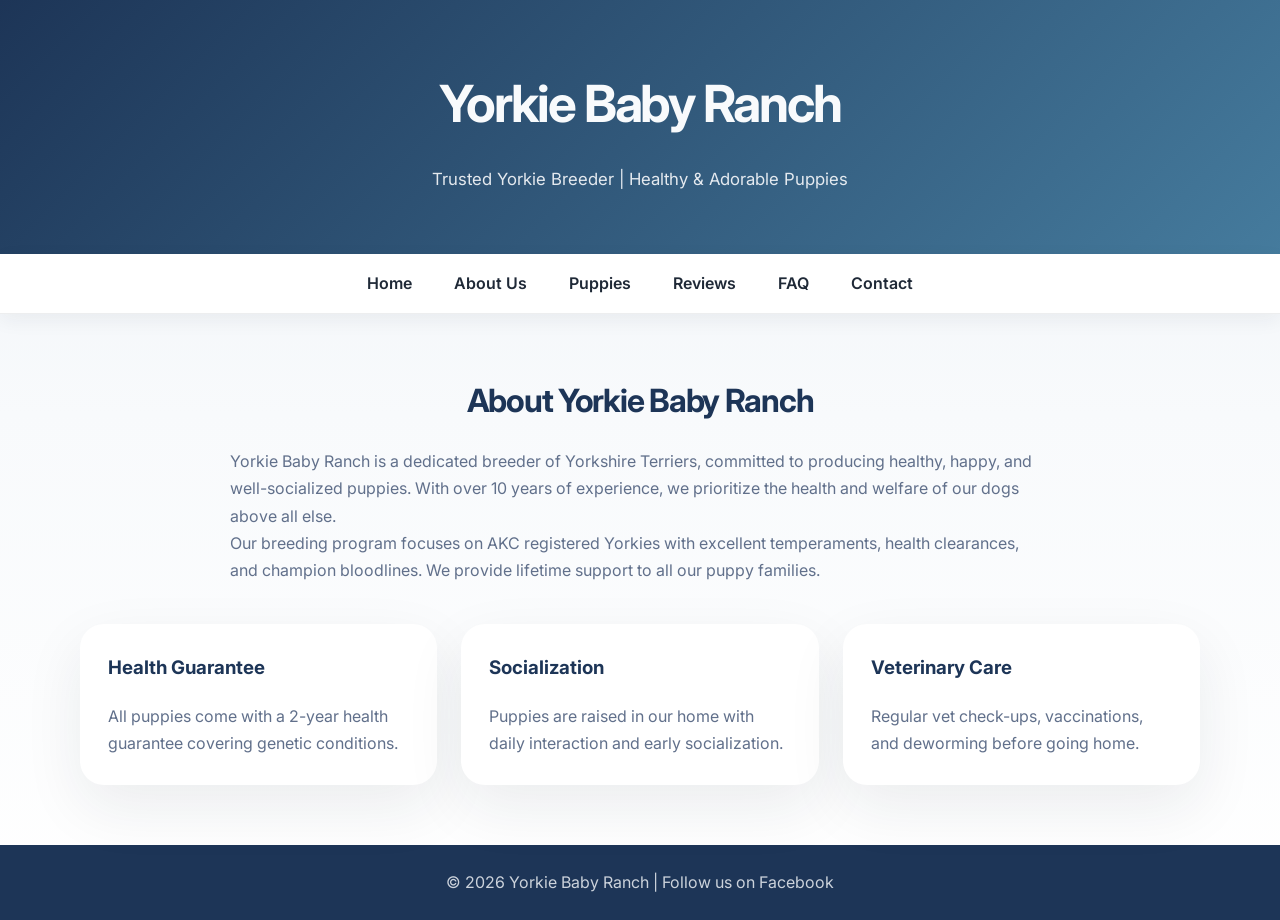
<file: about.html>
<!DOCTYPE html>
<html lang="en">
<head>
    <meta charset="UTF-8">
    <meta name="viewport" content="width=device-width, initial-scale=1.0">
    <title>About Yorkie Baby Ranch</title>
    <link rel="stylesheet" href="styles.css">
    <link rel="stylesheet" href="https://cdnjs.cloudflare.com/ajax/libs/font-awesome/6.4.0/css/all.min.css">
</head>
<body>
<header>
    <h1>Yorkie Baby Ranch</h1>
    <p>Trusted Yorkie Breeder | Healthy & Adorable Puppies</p>
</header>

<nav>
    <div class="nav-container">
        <a href="index.html">Home</a>
        <a href="about.html">About Us</a>
        <a href="puppies.html">Puppies</a>
        <a href="reviews.html">Reviews</a>
        <a href="faq.html">FAQ</a>
        <a href="contact.html">Contact</a>
    </div>
</nav>

<section>
    <div class="section-inner">
        <h2>About Yorkie Baby Ranch</h2>
        <p>Yorkie Baby Ranch is a dedicated breeder of Yorkshire Terriers, committed to producing healthy, happy, and well-socialized puppies. With over 10 years of experience, we prioritize the health and welfare of our dogs above all else.</p>
        <p>Our breeding program focuses on AKC registered Yorkies with excellent temperaments, health clearances, and champion bloodlines. We provide lifetime support to all our puppy families.</p>
        <div class="about-features">
            <div class="feature">
                <h3>Health Guarantee</h3>
                <p>All puppies come with a 2-year health guarantee covering genetic conditions.</p>
            </div>
            <div class="feature">
                <h3>Socialization</h3>
                <p>Puppies are raised in our home with daily interaction and early socialization.</p>
            </div>
            <div class="feature">
                <h3>Veterinary Care</h3>
                <p>Regular vet check-ups, vaccinations, and deworming before going home.</p>
            </div>
        </div>
    </div>
</section>

<footer>
    <p>© 2026 Yorkie Baby Ranch | Follow us on Facebook</p>
</footer>
</body>
</html>
</file>
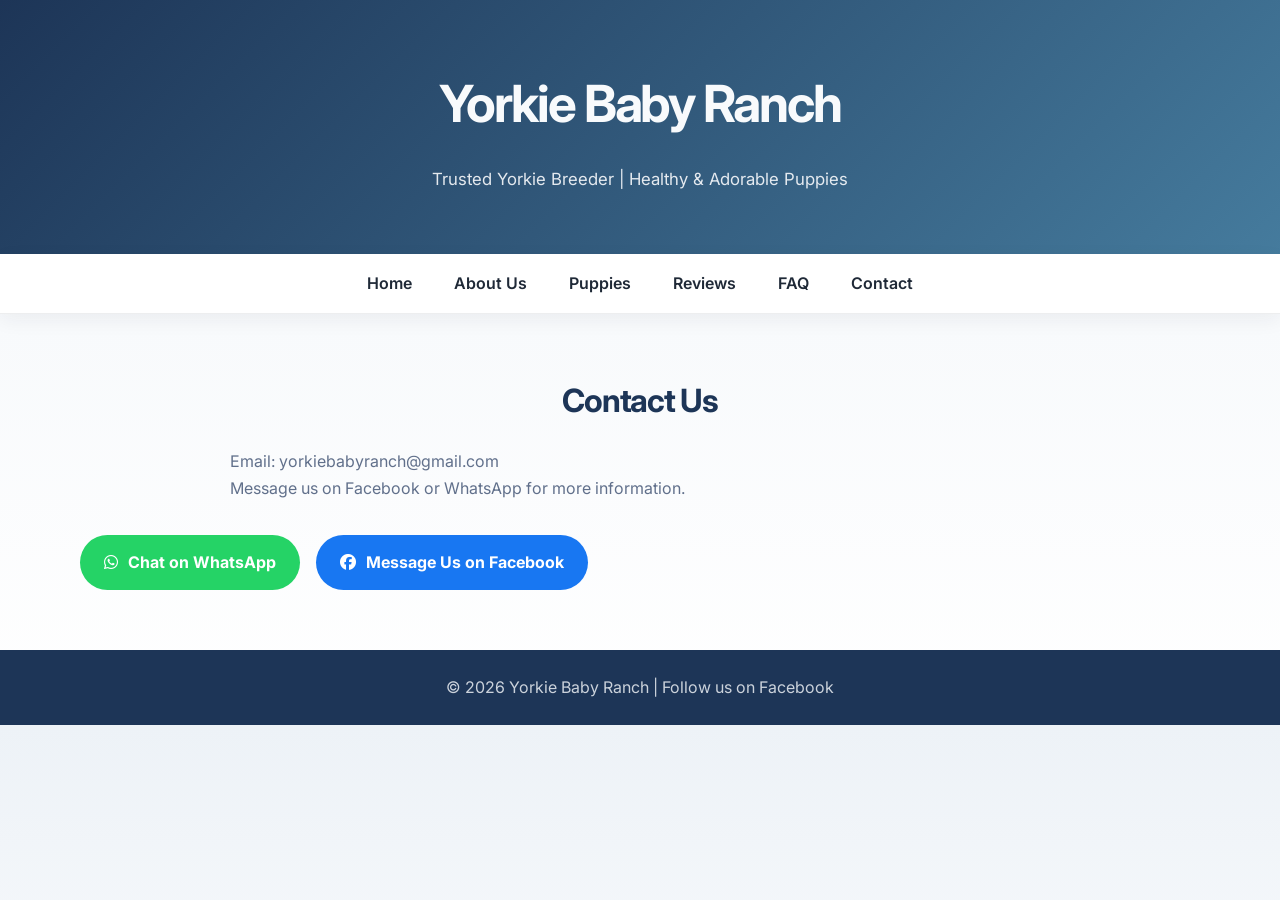
<file: contact.html>
<!DOCTYPE html>
<html lang="en">
<head>
    <meta charset="UTF-8">
    <meta name="viewport" content="width=device-width, initial-scale=1.0">
    <title>Contact Us</title>
    <link rel="stylesheet" href="styles.css">
    <link rel="stylesheet" href="https://cdnjs.cloudflare.com/ajax/libs/font-awesome/6.4.0/css/all.min.css">
</head>
<body>
<header>
    <h1>Yorkie Baby Ranch</h1>
    <p>Trusted Yorkie Breeder | Healthy & Adorable Puppies</p>
</header>

<nav>
    <div class="nav-container">
        <a href="index.html">Home</a>
        <a href="about.html">About Us</a>
        <a href="puppies.html">Puppies</a>
        <a href="reviews.html">Reviews</a>
        <a href="faq.html">FAQ</a>
        <a href="contact.html">Contact</a>
    </div>
</nav>

<section>
    <div class="section-inner">
        <h2>Contact Us</h2>
        <p>Email: yorkiebabyranch@gmail.com</p>
        <p>Message us on Facebook or WhatsApp for more information.</p>

        <div class="cta-group">
            <a href="https://wa.me/237XXXXXXXXX" target="_blank" class="btn whatsapp-btn">
                <i class="fab fa-whatsapp"></i> Chat on WhatsApp
            </a>
            <a href="https://www.facebook.com/profile.php?id=61583773478694" target="_blank" class="btn fb-btn">
                <i class="fab fa-facebook"></i> Message Us on Facebook
            </a>
        </div>
    </div>
</section>

<footer>
    <p>© 2026 Yorkie Baby Ranch | Follow us on Facebook</p>
</footer>
</body>
</html>
</file>
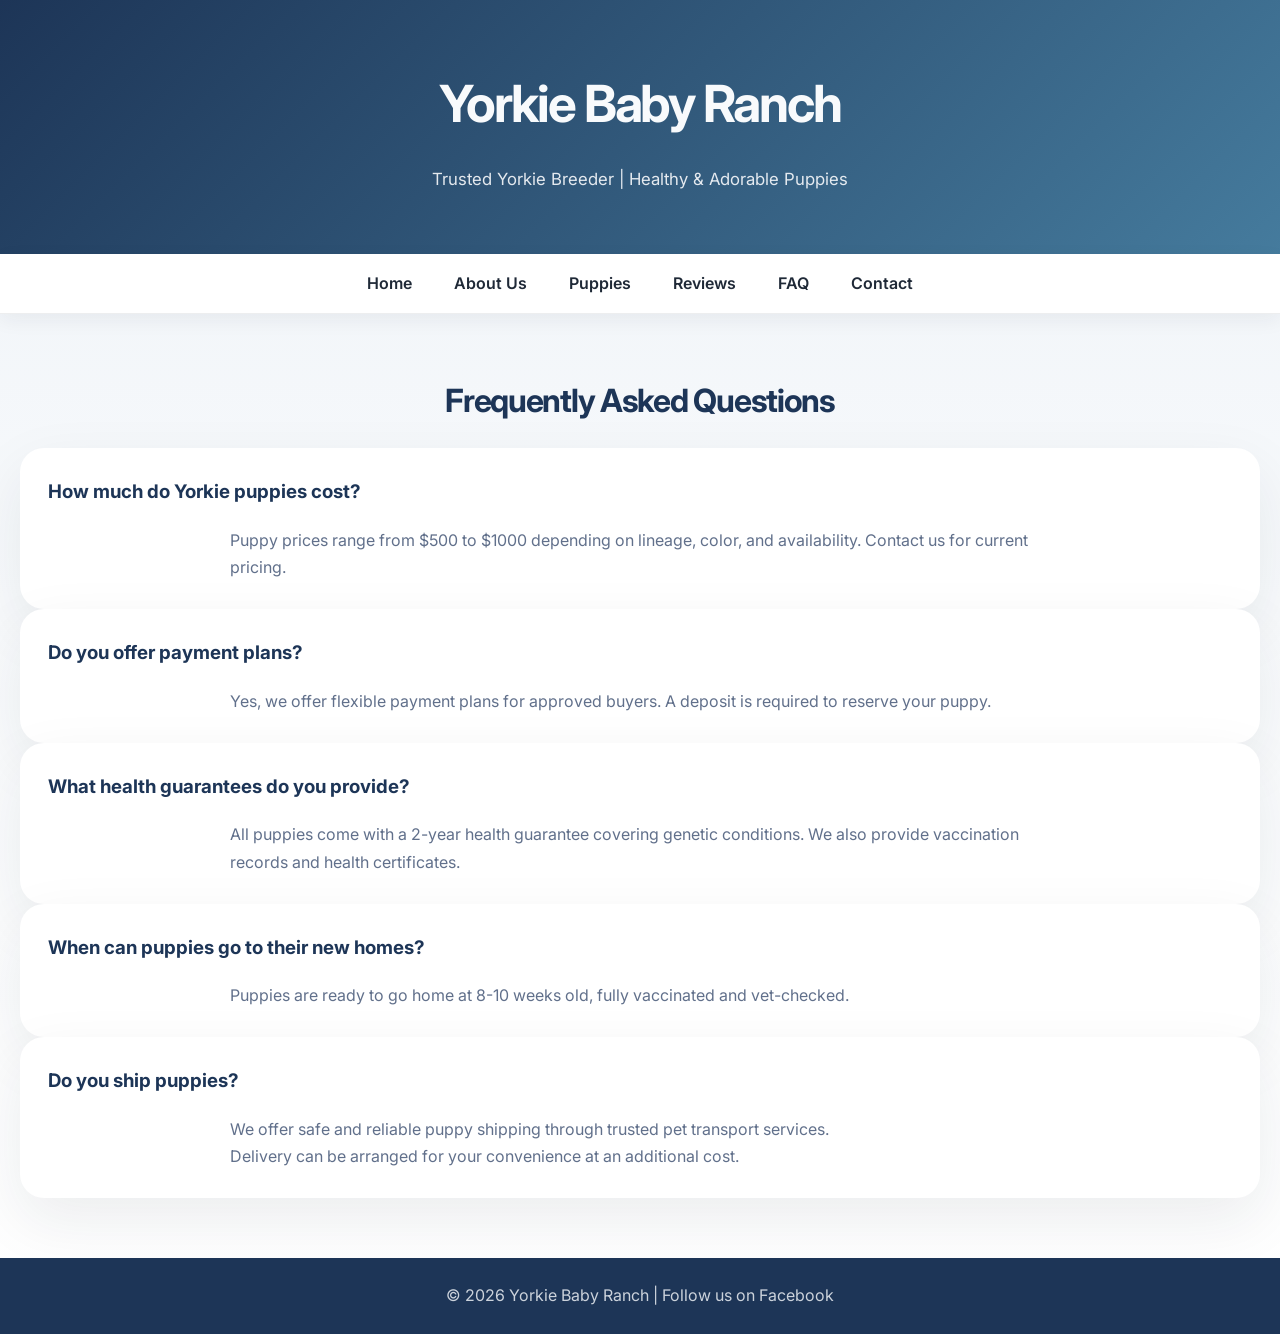
<file: faq.html>
<!DOCTYPE html>
<html lang="en">
<head>
    <meta charset="UTF-8">
    <meta name="viewport" content="width=device-width, initial-scale=1.0">
    <title>Yorkie Baby Ranch</title>
    <link rel="stylesheet" href="styles.css">
    <link rel="stylesheet" href="https://cdnjs.cloudflare.com/ajax/libs/font-awesome/6.4.0/css/all.min.css">
</head>
<body>

<header>
    <h1> Yorkie Baby Ranch</h1>
    <p>Trusted Yorkie Breeder | Healthy & Adorable Puppies</p>
</header>

<nav>
    <div class="nav-container">
        <a href="index.html">Home</a>
        <a href="about.html">About Us</a>
        <a href="puppies.html">Puppies</a>
        <a href="reviews.html">Reviews</a>
        <a href="faq.html">FAQ</a>
        <a href="contact.html">Contact</a>
    </div>
</nav><section id="faq">
    <h2>Frequently Asked Questions</h2>
    <div class="faq-item">
        <h3>How much do Yorkie puppies cost?</h3>
        <p>Puppy prices range from $500 to $1000 depending on lineage, color, and availability. Contact us for current pricing.</p>
    </div>
    <div class="faq-item">
        <h3>Do you offer payment plans?</h3>
        <p>Yes, we offer flexible payment plans for approved buyers. A deposit is required to reserve your puppy.</p>
    </div>
    <div class="faq-item">
        <h3>What health guarantees do you provide?</h3>
        <p>All puppies come with a 2-year health guarantee covering genetic conditions. We also provide vaccination records and health certificates.</p>
    </div>
    <div class="faq-item">
        <h3>When can puppies go to their new homes?</h3>
        <p>Puppies are ready to go home at 8-10 weeks old, fully vaccinated and vet-checked.</p>
    </div>
    <div class="faq-item">
        <h3>Do you ship puppies?</h3>
        <p>We offer safe and reliable puppy shipping through trusted pet transport services.<br>Delivery can be arranged for your convenience at an additional cost.</p>
    </div>
</section>
<footer>
    <p>© 2026 Yorkie Baby Ranch | Follow us on Facebook</p>
</footer>

</body>
</html>
</file>
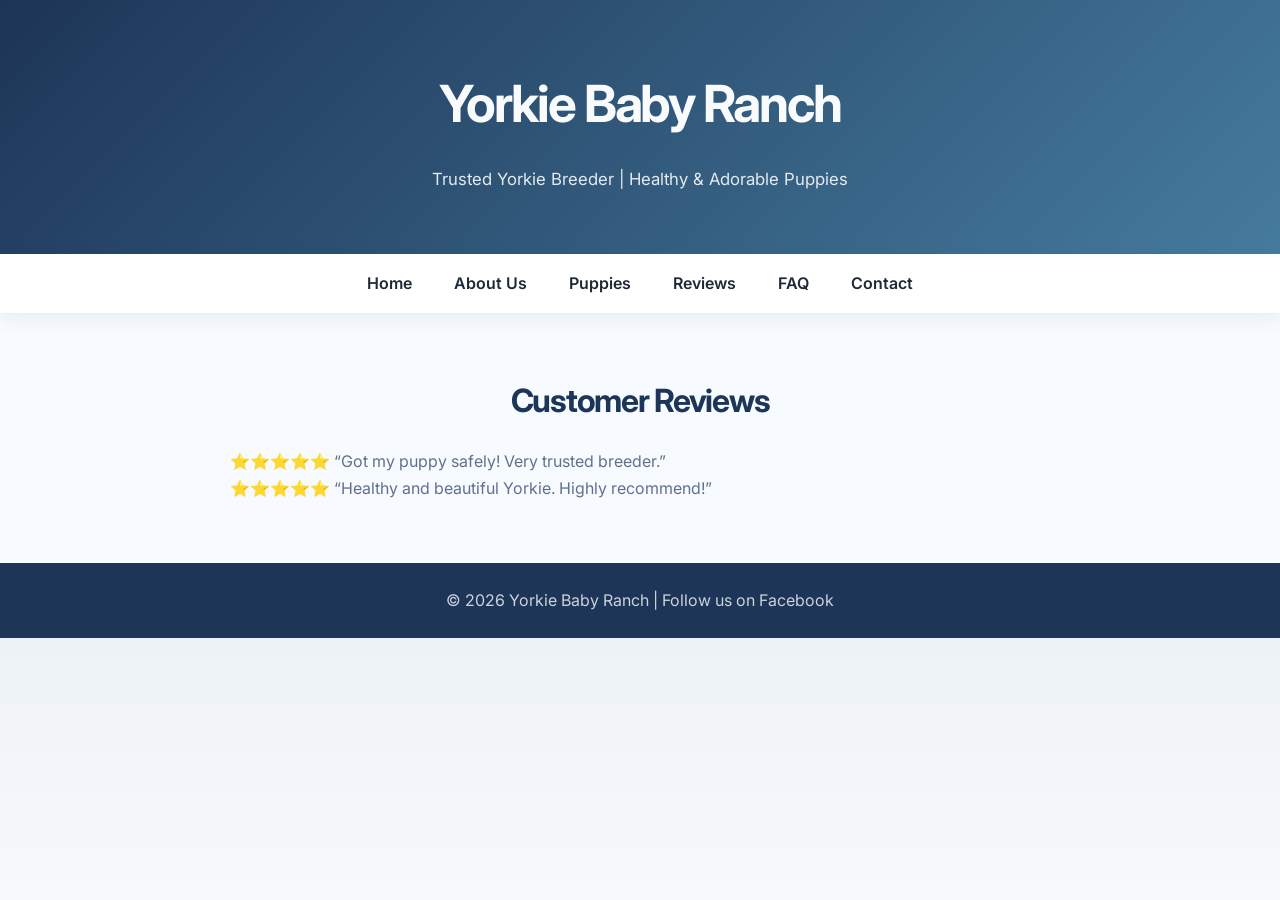
<file: reviews.html>
<!DOCTYPE html>
<html lang="en">
<head>
    <meta charset="UTF-8">
    <meta name="viewport" content="width=device-width, initial-scale=1.0">
    <title>Yorkie Baby Ranch</title>
    <link rel="stylesheet" href="styles.css">
    <link rel="stylesheet" href="https://cdnjs.cloudflare.com/ajax/libs/font-awesome/6.4.0/css/all.min.css">
</head>
<body>

<header>
    <h1> Yorkie Baby Ranch</h1>
    <p>Trusted Yorkie Breeder | Healthy & Adorable Puppies</p>
</header>

<nav>
    <div class="nav-container">
        <a href="index.html">Home</a>
        <a href="about.html">About Us</a>
        <a href="puppies.html">Puppies</a>
        <a href="reviews.html">Reviews</a>
        <a href="faq.html">FAQ</a>
        <a href="contact.html">Contact</a>
    </div>
</nav>
<section id="reviews">
    <h2>Customer Reviews</h2>
    <p>⭐⭐⭐⭐⭐ “Got my puppy safely! Very trusted breeder.”</p>
    <p>⭐⭐⭐⭐⭐ “Healthy and beautiful Yorkie. Highly recommend!”</p>
</section>
<footer>
    <p>© 2026 Yorkie Baby Ranch | Follow us on Facebook</p>
</footer>
</body>
</html>
</file>
<file: styles.css>
@import url('https://fonts.googleapis.com/css2?family=Inter:wght@400;500;600;700;800&display=swap');

:root {
    --bg: #f4f7fb;
    --surface: #ffffff;
    --surface-strong: #f7fafc;
    --primary: #1d3557;
    --primary-soft: #4a78a7;
    --accent: #e76f51;
    --accent-soft: #f1b24a;
    --text: #1f2937;
    --muted: #61708b;
    --border: rgba(31, 41, 55, 0.08);
}

* {
    box-sizing: border-box;
}

body {
    margin: 0;
    font-family: 'Inter', system-ui, -apple-system, BlinkMacSystemFont, 'Segoe UI', sans-serif;
    background: linear-gradient(180deg, #edf2f7 0%, #f8fafc 45%, #ffffff 100%);
    color: var(--text);
    line-height: 1.7;
}

img {
    max-width: 100%;
    display: block;
}

a {
    color: inherit;
}

header {
    background: linear-gradient(135deg, #1d3557 0%, #457b9d 100%);
    color: #f8fafc;
    text-align: center;
    padding: 60px 20px;
}

header h1 {
    margin: 0;
    font-size: clamp(2.5rem, 4vw, 4rem);
    letter-spacing: -0.04em;
}

header p {
    margin: 18px auto 0;
    max-width: 720px;
    font-size: 1.05rem;
    color: rgba(248, 250, 252, 0.9);
}

nav {
    background: #ffffff;
    border-bottom: 1px solid var(--border);
    position: sticky;
    top: 0;
    z-index: 10;
    box-shadow: 0 6px 20px rgba(31, 41, 55, 0.06);
}

nav .nav-container {
    max-width: 1200px;
    margin: 0 auto;
    padding: 0 20px;
    display: flex;
    flex-wrap: wrap;
    justify-content: center;
    gap: 18px;
}

nav a {
    color: var(--text);
    text-decoration: none;
    padding: 16px 12px;
    font-weight: 600;
    transition: color 0.25s ease, transform 0.25s ease;
}

nav a:hover {
    color: var(--primary);
    transform: translateY(-1px);
}

section {
    padding: 60px 20px;
}

section .section-inner {
    max-width: 1120px;
    margin: 0 auto;
}

section h2 {
    margin: 0 auto 20px;
    font-size: clamp(2rem, 2.5vw, 2.75rem);
    letter-spacing: -0.04em;
    text-align: center;
    color: var(--primary);
}

section p {
    margin: 0 auto;
    max-width: 820px;
    color: var(--muted);
}

#home {
    padding-top: 40px;
}

#home .hero-grid {
    display: grid;
    grid-template-columns: repeat(2, minmax(0, 1fr));
    gap: 32px;
    align-items: center;
    margin-top: 40px;
}

#home .hero-copy {
    text-align: left;
}

#home .hero-copy p {
    margin-top: 24px;
    font-size: 1.05rem;
}

.cta-group {
    display: flex;
    flex-wrap: wrap;
    gap: 16px;
    margin-top: 32px;
}

.btn,
button,
.fb-btn,
.whatsapp-btn {
    display: inline-flex;
    align-items: center;
    justify-content: center;
    gap: 10px;
    border: none;
    border-radius: 999px;
    padding: 14px 24px;
    font-weight: 700;
    cursor: pointer;
    transition: transform 0.25s ease, box-shadow 0.25s ease, background 0.25s ease;
    text-decoration: none;
}

.btn-primary {
    background: var(--primary);
    color: #ffffff;
    box-shadow: 0 14px 40px rgba(29, 53, 87, 0.18);
}

.btn-primary:hover {
    transform: translateY(-2px);
    background: #233d65;
}

.btn-secondary {
    background: #ffffff;
    color: var(--primary);
    border: 1px solid rgba(29, 53, 87, 0.12);
}

.btn-secondary:hover {
    transform: translateY(-2px);
    background: var(--surface-strong);
}

.fb-btn {
    background: #1877f2;
    color: #ffffff;
}

.whatsapp-btn {
    background: #25d366;
    color: #ffffff;
}

.fb-btn:hover {
    background: #166fe5;
}

.whatsapp-btn:hover {
    background: #22b85c;
}

#home .hero-media {
    display: flex;
    justify-content: center;
}

.fb-page,
.fb-page iframe {
    width: 100% !important;
    min-height: 500px;
    border: none;
    border-radius: 22px;
    overflow: hidden;
    box-shadow: 0 24px 60px rgba(29, 53, 87, 0.12);
}

.about-features,
.puppies-grid,
.gallery-grid,
.reviews-grid {
    display: grid;
    grid-template-columns: repeat(auto-fit, minmax(260px, 1fr));
    gap: 24px;
    margin-top: 40px;
}

.feature,
.puppy-card,
.review-card,
.faq-item,
.contact-card {
    background: var(--surface);
    border-radius: 24px;
    padding: 28px;
    box-shadow: 0 22px 60px rgba(31, 41, 55, 0.08);
}

.feature h3,
.puppy-card h3,
.review-card h3,
.faq-item h3 {
    margin-top: 0;
    color: var(--primary);
}

.puppy-card {
    text-align: left;
}

.puppy-card img {
    border-radius: 18px;
    margin-bottom: 20px;
    object-fit: cover;
    height: 220px;
    width: 100%;
}

.puppy-card h3 {
    margin-bottom: 8px;
}

.puppy-card p {
    color: var(--muted);
    margin-bottom: 20px;
}

.puppy-card a {
    width: fit-content;
}

.gallery-grid img {
    min-height: 240px;
}

#reviews {
    background: #f7fbff;
}

.review-card {
    padding: 30px;
}

.reviews-grid {
    margin-top: 36px;
}

.review-card p {
    margin: 0;
}

.section-highlight {
    display: inline-flex;
    background: rgba(231, 111, 81, 0.1);
    color: var(--accent);
    padding: 10px 18px;
    border-radius: 999px;
    font-size: 0.95rem;
    font-weight: 700;
    margin-bottom: 18px;
}

#contact p {
    margin: 0 auto 18px;
}

footer {
    background: #1d3557;
    color: rgba(248, 250, 252, 0.8);
    text-align: center;
    padding: 24px 20px;
}

footer p {
    margin: 0;
}

@media (max-width: 900px) {
    #home .hero-grid {
        grid-template-columns: 1fr;
    }

    nav .nav-container {
        justify-content: center;
    }
}

@media (max-width: 640px) {
    header {
        padding: 48px 16px;
    }

    section {
        padding: 40px 16px;
    }

    nav a {
        padding: 12px 10px;
    }
}
</file>
